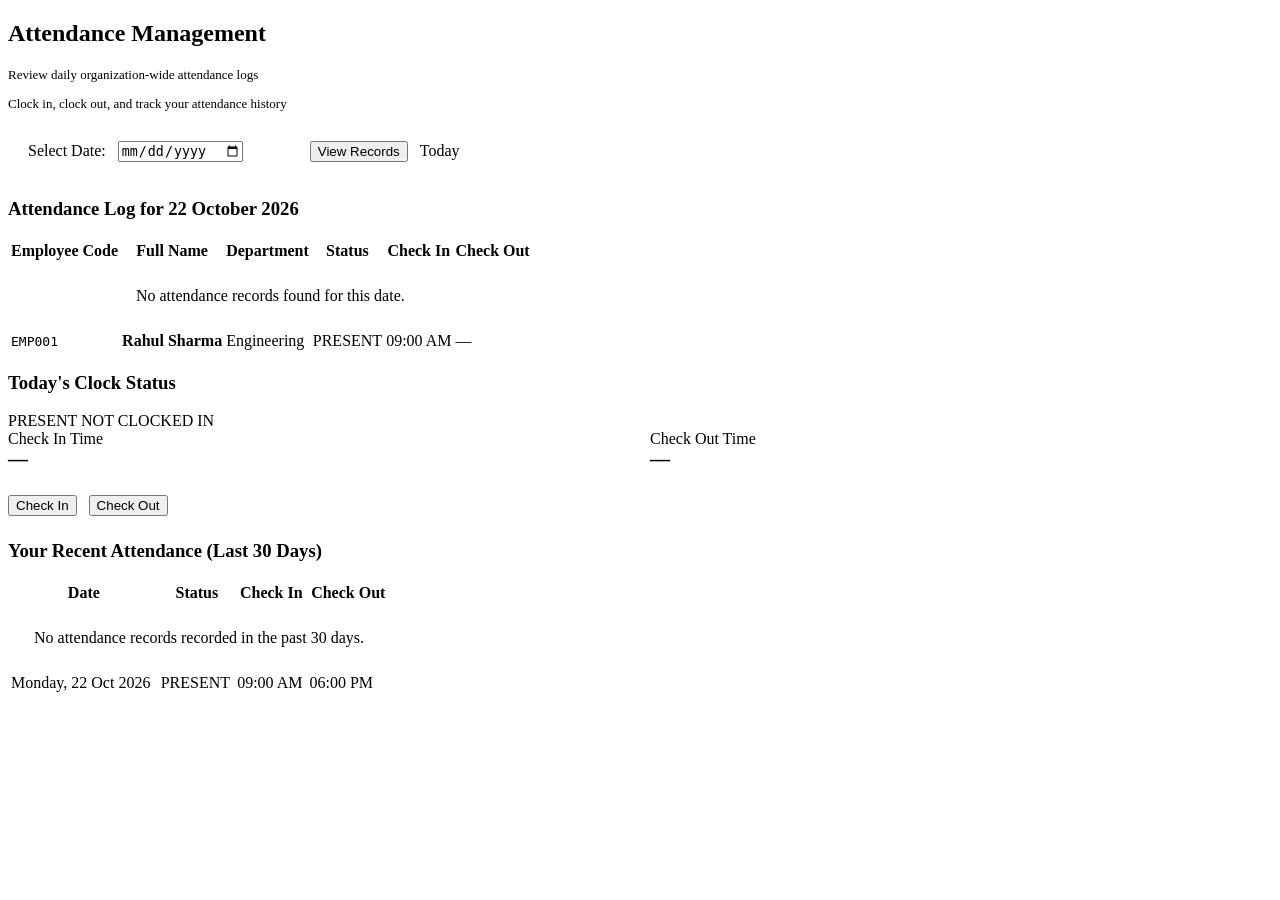
<file: src/main/resources/templates/attendance/index.html>
<!DOCTYPE html>
<html xmlns:th="http://www.thymeleaf.org"
      th:replace="~{layout :: layout('Attendance', ~{::content})}">
<body>
<div th:fragment="content">
    <div class="toolbar">
        <div>
            <h2>Attendance Management</h2>
            <p style="color: var(--muted); font-size: 13px;" th:if="${isAdmin}">Review daily organization-wide attendance logs</p>
            <p style="color: var(--muted); font-size: 13px;" th:unless="${isAdmin}">Clock in, clock out, and track your attendance history</p>
        </div>
    </div>

    <!-- Alert Messages -->
    <div th:if="${successMessage}" class="alert alert-success" th:text="${successMessage}"></div>
    <div th:if="${errorMessage}" class="alert alert-danger" th:text="${errorMessage}"></div>

    <!-- ==========================================
         ADMIN VIEW: Date Filter & Attendance List
         ========================================== -->
    <div th:if="${isAdmin}">
        <!-- Date Selector Card -->
        <div class="card" style="padding: 16px 20px; margin-bottom: 20px;">
            <form th:action="@{/attendance}" method="get" style="display: flex; gap: 12px; align-items: center; margin: 0; flex-wrap: wrap;">
                <label for="date" style="margin: 0; font-weight: 500;">Select Date:</label>
                <div style="width: 180px;">
                    <input type="date" id="date" name="date" th:value="${selectedDate}">
                </div>
                <button type="submit" class="btn btn-secondary">View Records</button>
                <a th:href="@{/attendance}" class="btn btn-secondary">Today</a>
            </form>
        </div>

        <!-- Attendance Records Table -->
        <div class="card">
            <div class="card-header">
                <h3 class="card-title">
                    Attendance Log for <span th:text="${#temporals.format(selectedDate, 'dd MMMM yyyy')}">22 October 2026</span>
                </h3>
            </div>
            <div class="table-responsive">
                <table>
                    <thead>
                        <tr>
                            <th>Employee Code</th>
                            <th>Full Name</th>
                            <th>Department</th>
                            <th>Status</th>
                            <th>Check In</th>
                            <th>Check Out</th>
                        </tr>
                    </thead>
                    <tbody>
                        <tr th:if="${#lists.isEmpty(attendanceList)}">
                            <td colspan="6" style="text-align: center; color: var(--muted); padding: 24px;">
                                No attendance records found for this date.
                            </td>
                        </tr>
                        <tr th:each="att : ${attendanceList}">
                            <td><code th:text="${att.employee.empCode}">EMP001</code></td>
                            <td>
                                <strong th:text="${att.employee.fullName}">Rahul Sharma</strong>
                            </td>
                            <td th:text="${att.employee.department != null ? att.employee.department.name : '—'}">Engineering</td>
                            <td>
                                <span class="badge"
                                      th:classappend="'badge-' + ${att.status}"
                                      th:text="${att.status}">PRESENT</span>
                            </td>
                            <td th:text="${att.checkIn != null ? #temporals.format(att.checkIn, 'hh:mm a') : '—'}">09:00 AM</td>
                            <td th:text="${att.checkOut != null ? #temporals.format(att.checkOut, 'hh:mm a') : '—'}">—</td>
                        </tr>
                    </tbody>
                </table>
            </div>
        </div>
    </div>

    <!-- ==========================================
         EMPLOYEE VIEW: Clock In/Out & History
         ========================================== -->
    <div th:unless="${isAdmin}">
        <!-- Today's Clock In/Out Action Card -->
        <div class="card" style="margin-bottom: 24px;">
            <div class="card-header">
                <h3 class="card-title">Today's Clock Status</h3>
                <span class="badge"
                      th:if="${todayAttendance != null}"
                      th:classappend="'badge-' + ${todayAttendance.status}"
                      th:text="${todayAttendance.status}">PRESENT</span>
                <span class="badge badge-amber" th:if="${todayAttendance == null}">NOT CLOCKED IN</span>
            </div>

            <div style="display: grid; grid-template-columns: repeat(auto-fit, minmax(200px, 1fr)); gap: 20px; margin-bottom: 24px;">
                <div class="stat-card">
                    <div class="stat-label">Check In Time</div>
                    <div style="font-size: 20px; font-weight: 700;"
                         th:text="${todayAttendance != null && todayAttendance.checkIn != null ? #temporals.format(todayAttendance.checkIn, 'hh:mm:ss a') : '—'}">—</div>
                </div>
                <div class="stat-card">
                    <div class="stat-label">Check Out Time</div>
                    <div style="font-size: 20px; font-weight: 700;"
                         th:text="${todayAttendance != null && todayAttendance.checkOut != null ? #temporals.format(todayAttendance.checkOut, 'hh:mm:ss a') : '—'}">—</div>
                </div>
            </div>

            <div style="display: flex; gap: 12px;">
                <form th:action="@{/attendance/checkin}" method="post">
                    <button type="submit" class="btn btn-primary"
                            th:disabled="${todayAttendance != null}">
                        Check In
                    </button>
                </form>

                <form th:action="@{/attendance/checkout}" method="post">
                    <button type="submit" class="btn btn-secondary"
                            th:disabled="${todayAttendance == null || todayAttendance.checkOut != null}">
                        Check Out
                    </button>
                </form>
            </div>
        </div>

        <!-- 30-Day Attendance History -->
        <div class="card">
            <div class="card-header">
                <h3 class="card-title">Your Recent Attendance (Last 30 Days)</h3>
            </div>
            <div class="table-responsive">
                <table>
                    <thead>
                        <tr>
                            <th>Date</th>
                            <th>Status</th>
                            <th>Check In</th>
                            <th>Check Out</th>
                        </tr>
                    </thead>
                    <tbody>
                        <tr th:if="${#lists.isEmpty(history)}">
                            <td colspan="4" style="text-align: center; color: var(--muted); padding: 24px;">
                                No attendance records recorded in the past 30 days.
                            </td>
                        </tr>
                        <tr th:each="att : ${history}">
                            <td th:text="${#temporals.format(att.date, 'EEEE, dd MMM yyyy')}">Monday, 22 Oct 2026</td>
                            <td>
                                <span class="badge"
                                      th:classappend="'badge-' + ${att.status}"
                                      th:text="${att.status}">PRESENT</span>
                            </td>
                            <td th:text="${att.checkIn != null ? #temporals.format(att.checkIn, 'hh:mm a') : '—'}">09:00 AM</td>
                            <td th:text="${att.checkOut != null ? #temporals.format(att.checkOut, 'hh:mm a') : '—'}">06:00 PM</td>
                        </tr>
                    </tbody>
                </table>
            </div>
        </div>
    </div>
</div>
</body>
</html>
</file>
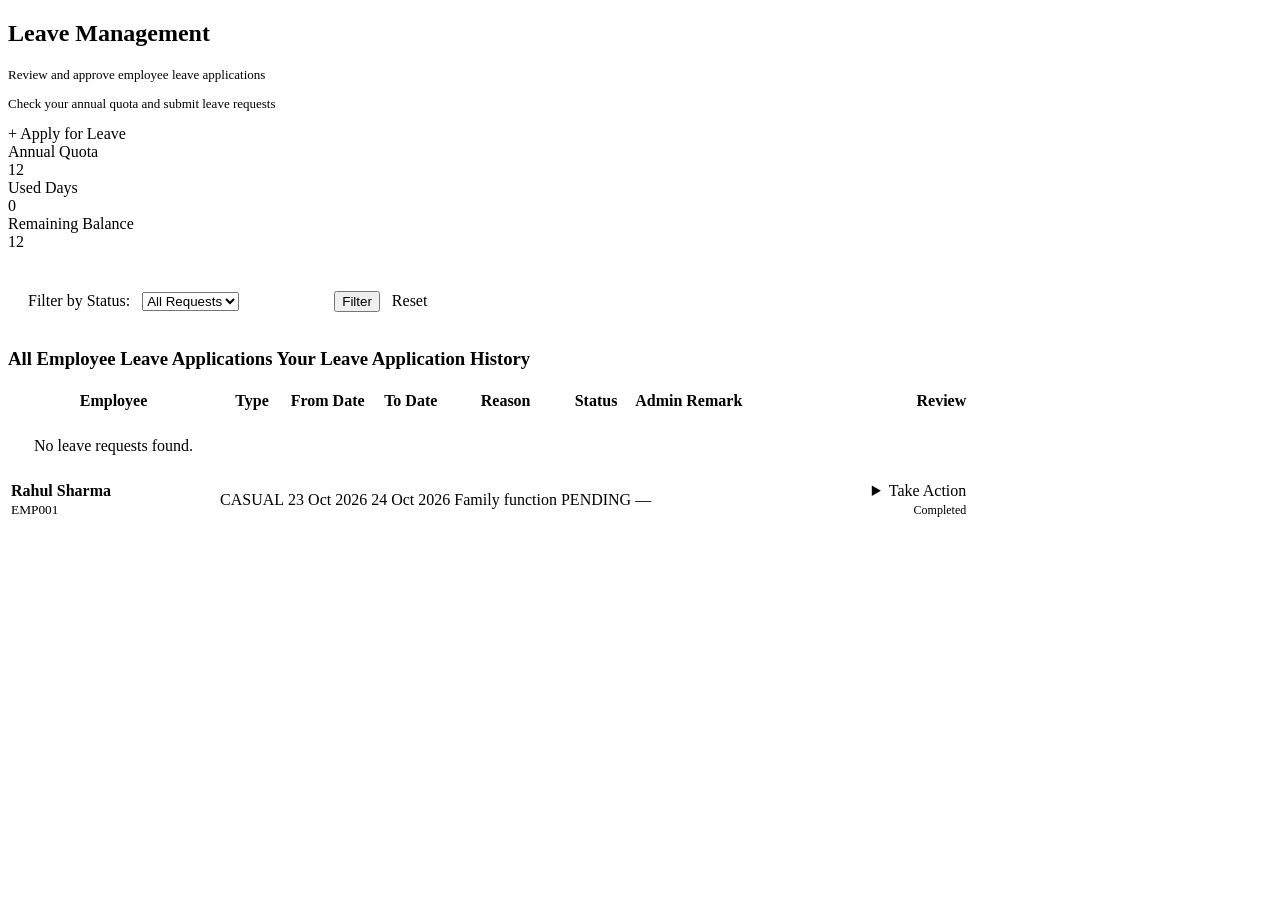
<file: src/main/resources/templates/leaves/index.html>
<!DOCTYPE html>
<html xmlns:th="http://www.thymeleaf.org"
      th:replace="~{layout :: layout('Leaves', ~{::content})}">
<body>
<div th:fragment="content">
    <div class="toolbar">
        <div>
            <h2>Leave Management</h2>
            <p style="color: var(--muted); font-size: 13px;" th:if="${isAdmin}">Review and approve employee leave applications</p>
            <p style="color: var(--muted); font-size: 13px;" th:unless="${isAdmin}">Check your annual quota and submit leave requests</p>
        </div>
        <a th:unless="${isAdmin}" th:href="@{/leaves/apply}" class="btn btn-primary">+ Apply for Leave</a>
    </div>

    <!-- Alert Messages -->
    <div th:if="${successMessage}" class="alert alert-success" th:text="${successMessage}"></div>
    <div th:if="${errorMessage}" class="alert alert-danger" th:text="${errorMessage}"></div>

    <!-- ==========================================
         EMPLOYEE VIEW: Balance Stats
         ========================================== -->
    <div th:unless="${isAdmin}" class="stat-grid" style="margin-bottom: 24px;">
        <div class="stat-card">
            <div class="stat-label">Annual Quota</div>
            <div class="stat-value" th:text="${totalLeaves}">12</div>
        </div>
        <div class="stat-card">
            <div class="stat-label">Used Days</div>
            <div class="stat-value" style="color: var(--badge-amber-text);" th:text="${usedLeaves}">0</div>
        </div>
        <div class="stat-card">
            <div class="stat-label">Remaining Balance</div>
            <div class="stat-value" style="color: var(--badge-green-text);" th:text="${remainingLeaves}">12</div>
        </div>
    </div>

    <!-- ==========================================
         ADMIN VIEW: Filter Bar
         ========================================== -->
    <div th:if="${isAdmin}" class="card" style="padding: 16px 20px; margin-bottom: 20px;">
        <form th:action="@{/leaves}" method="get" style="display: flex; gap: 12px; align-items: center; margin: 0; flex-wrap: wrap;">
            <label for="status" style="margin: 0; font-weight: 500;">Filter by Status:</label>
            <div style="width: 180px;">
                <select id="status" name="status">
                    <option value="">All Requests</option>
                    <option th:each="st : ${T(com.hrgenius.model.LeaveStatus).values()}"
                            th:value="${st}"
                            th:text="${st}"
                            th:selected="${st == filterStatus}">PENDING</option>
                </select>
            </div>
            <button type="submit" class="btn btn-secondary">Filter</button>
            <a th:href="@{/leaves}" class="btn btn-secondary">Reset</a>
        </form>
    </div>

    <!-- Leave Requests Table (Shared structure) -->
    <div class="card">
        <div class="card-header">
            <h3 class="card-title">
                <span th:if="${isAdmin}">All Employee Leave Applications</span>
                <span th:unless="${isAdmin}">Your Leave Application History</span>
            </h3>
        </div>
        <div class="table-responsive">
            <table>
                <thead>
                    <tr>
                        <th th:if="${isAdmin}">Employee</th>
                        <th>Type</th>
                        <th>From Date</th>
                        <th>To Date</th>
                        <th>Reason</th>
                        <th>Status</th>
                        <th>Admin Remark</th>
                        <th th:if="${isAdmin}" style="width: 220px; text-align: right;">Review</th>
                    </tr>
                </thead>
                <tbody>
                    <tr th:if="${#lists.isEmpty(leaves)}">
                        <td th:colspan="${isAdmin ? 8 : 6}" style="text-align: center; color: var(--muted); padding: 24px;">
                            No leave requests found.
                        </td>
                    </tr>
                    <tr th:each="req : ${leaves}">
                        <td th:if="${isAdmin}">
                            <strong th:text="${req.employee.fullName}">Rahul Sharma</strong><br>
                            <small style="color: var(--muted);" th:text="${req.employee.empCode}">EMP001</small>
                        </td>
                        <td>
                            <span style="font-weight: 500;" th:text="${req.type}">CASUAL</span>
                        </td>
                        <td th:text="${#temporals.format(req.fromDate, 'dd MMM yyyy')}">23 Oct 2026</td>
                        <td th:text="${#temporals.format(req.toDate, 'dd MMM yyyy')}">24 Oct 2026</td>
                        <td th:text="${req.reason}">Family function</td>
                        <td>
                            <span class="badge"
                                  th:classappend="'badge-' + ${req.status}"
                                  th:text="${req.status}">PENDING</span>
                        </td>
                        <td th:text="${req.adminRemark != null && !req.adminRemark.isEmpty() ? req.adminRemark : '—'}">—</td>

                        <!-- Admin Actions -->
                        <td th:if="${isAdmin}" style="text-align: right;">
                            <div th:if="${req.status == T(com.hrgenius.model.LeaveStatus).PENDING}">
                                <details style="position: relative; display: inline-block;">
                                    <summary class="btn btn-secondary btn-sm" style="cursor: pointer;">Take Action</summary>
                                    <div style="position: absolute; right: 0; top: 100%; background: #FFFFFF; border: 1px solid var(--border); border-radius: var(--radius-md); box-shadow: 0 4px 12px rgba(0,0,0,0.1); padding: 16px; width: 280px; z-index: 50; text-align: left; margin-top: 4px;">
                                        <div style="font-weight: 600; margin-bottom: 8px;">Review Decision</div>
                                        <input type="text" th:id="'remark-' + ${req.id}" placeholder="Optional admin remark..." style="margin-bottom: 12px;">
                                        <div style="display: flex; gap: 8px;">
                                            <form th:action="@{'/leaves/approve/' + ${req.id}}" method="post" style="flex: 1; margin: 0;"
                                                  onsubmit="this.adminRemark.value = document.getElementById('remark-' + [[${req.id}]]).value;">
                                                <input type="hidden" name="adminRemark">
                                                <button type="submit" class="btn btn-primary btn-sm" style="width: 100%;">Approve</button>
                                            </form>
                                            <form th:action="@{'/leaves/reject/' + ${req.id}}" method="post" style="flex: 1; margin: 0;"
                                                  onsubmit="this.adminRemark.value = document.getElementById('remark-' + [[${req.id}]]).value;">
                                                <input type="hidden" name="adminRemark">
                                                <button type="submit" class="btn btn-danger btn-sm" style="width: 100%;">Reject</button>
                                            </form>
                                        </div>
                                    </div>
                                </details>
                            </div>
                            <span th:unless="${req.status == T(com.hrgenius.model.LeaveStatus).PENDING}" style="color: var(--muted); font-size: 12px;">Completed</span>
                        </td>
                    </tr>
                </tbody>
            </table>
        </div>
    </div>
</div>
</body>
</html>
</file>
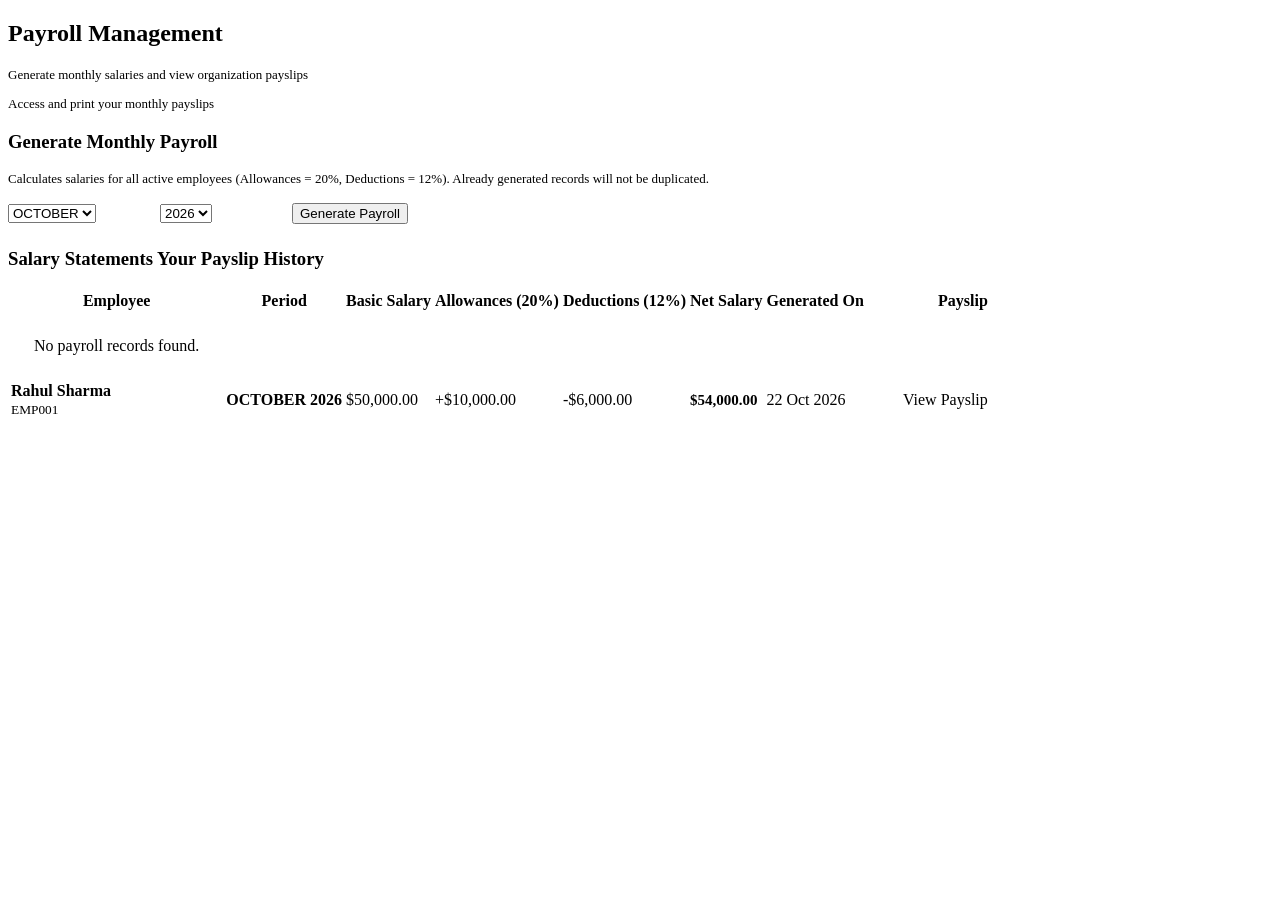
<file: src/main/resources/templates/payroll/index.html>
<!DOCTYPE html>
<html xmlns:th="http://www.thymeleaf.org"
      th:replace="~{layout :: layout('Payroll', ~{::content})}">
<body>
<div th:fragment="content">
    <div class="toolbar">
        <div>
            <h2>Payroll Management</h2>
            <p style="color: var(--muted); font-size: 13px;" th:if="${isAdmin}">Generate monthly salaries and view organization payslips</p>
            <p style="color: var(--muted); font-size: 13px;" th:unless="${isAdmin}">Access and print your monthly payslips</p>
        </div>
    </div>

    <!-- Alert Messages -->
    <div th:if="${successMessage}" class="alert alert-success" th:text="${successMessage}"></div>
    <div th:if="${errorMessage}" class="alert alert-danger" th:text="${errorMessage}"></div>

    <!-- ==========================================
         ADMIN VIEW: Payroll Generator & Filter
         ========================================== -->
    <div th:if="${isAdmin}">
        <div class="card" style="margin-bottom: 24px;">
            <div class="card-header">
                <h3 class="card-title">Generate Monthly Payroll</h3>
            </div>
            <p style="color: var(--muted); font-size: 13px; margin-bottom: 16px;">
                Calculates salaries for all active employees (Allowances = 20%, Deductions = 12%). Already generated records will not be duplicated.
            </p>
            <form th:action="@{/payroll/generate}" method="post" style="display: flex; gap: 12px; align-items: center; flex-wrap: wrap;">
                <div style="width: 140px;">
                    <select name="month">
                        <option th:each="m : ${months}"
                                th:value="${m}"
                                th:text="${T(java.time.Month).of(m).name()}"
                                th:selected="${m == selectedMonth}">OCTOBER</option>
                    </select>
                </div>
                <div style="width: 120px;">
                    <select name="year">
                        <option th:each="y : ${years}"
                                th:value="${y}"
                                th:text="${y}"
                                th:selected="${y == selectedYear}">2026</option>
                    </select>
                </div>
                <button type="submit" class="btn btn-primary">Generate Payroll</button>
            </form>
        </div>
    </div>

    <!-- Payroll Records Table (Shared Structure) -->
    <div class="card">
        <div class="card-header">
            <h3 class="card-title">
                <span th:if="${isAdmin}">Salary Statements</span>
                <span th:unless="${isAdmin}">Your Payslip History</span>
            </h3>
        </div>
        <div class="table-responsive">
            <table>
                <thead>
                    <tr>
                        <th th:if="${isAdmin}">Employee</th>
                        <th>Period</th>
                        <th>Basic Salary</th>
                        <th>Allowances (20%)</th>
                        <th>Deductions (12%)</th>
                        <th>Net Salary</th>
                        <th>Generated On</th>
                        <th style="width: 120px; text-align: right;">Payslip</th>
                    </tr>
                </thead>
                <tbody>
                    <tr th:if="${#lists.isEmpty(payrolls)}">
                        <td th:colspan="${isAdmin ? 8 : 7}" style="text-align: center; color: var(--muted); padding: 24px;">
                            No payroll records found.
                        </td>
                    </tr>
                    <tr th:each="pay : ${payrolls}">
                        <td th:if="${isAdmin}">
                            <strong th:text="${pay.employee.fullName}">Rahul Sharma</strong><br>
                            <small style="color: var(--muted);" th:text="${pay.employee.empCode}">EMP001</small>
                        </td>
                        <td>
                            <strong th:text="${T(java.time.Month).of(pay.month).name()} + ' ' + ${pay.year}">OCTOBER 2026</strong>
                        </td>
                        <td th:text="'$' + ${#numbers.formatDecimal(pay.basic, 1, 'COMMA', 2, 'POINT')}">$50,000.00</td>
                        <td style="color: var(--badge-green-text);" th:text="'+$' + ${#numbers.formatDecimal(pay.allowances, 1, 'COMMA', 2, 'POINT')}">+$10,000.00</td>
                        <td style="color: var(--badge-red-text);" th:text="'-$' + ${#numbers.formatDecimal(pay.deductions, 1, 'COMMA', 2, 'POINT')}">-$6,000.00</td>
                        <td>
                            <strong style="font-size: 15px;" th:text="'$' + ${#numbers.formatDecimal(pay.netSalary, 1, 'COMMA', 2, 'POINT')}">$54,000.00</strong>
                        </td>
                        <td th:text="${#temporals.format(pay.generatedOn, 'dd MMM yyyy')}">22 Oct 2026</td>
                        <td style="text-align: right;">
                            <a th:href="@{'/payroll/payslip/' + ${pay.id}}" class="btn btn-secondary btn-sm">View Payslip</a>
                        </td>
                    </tr>
                </tbody>
            </table>
        </div>
    </div>
</div>
</body>
</html>
</file>
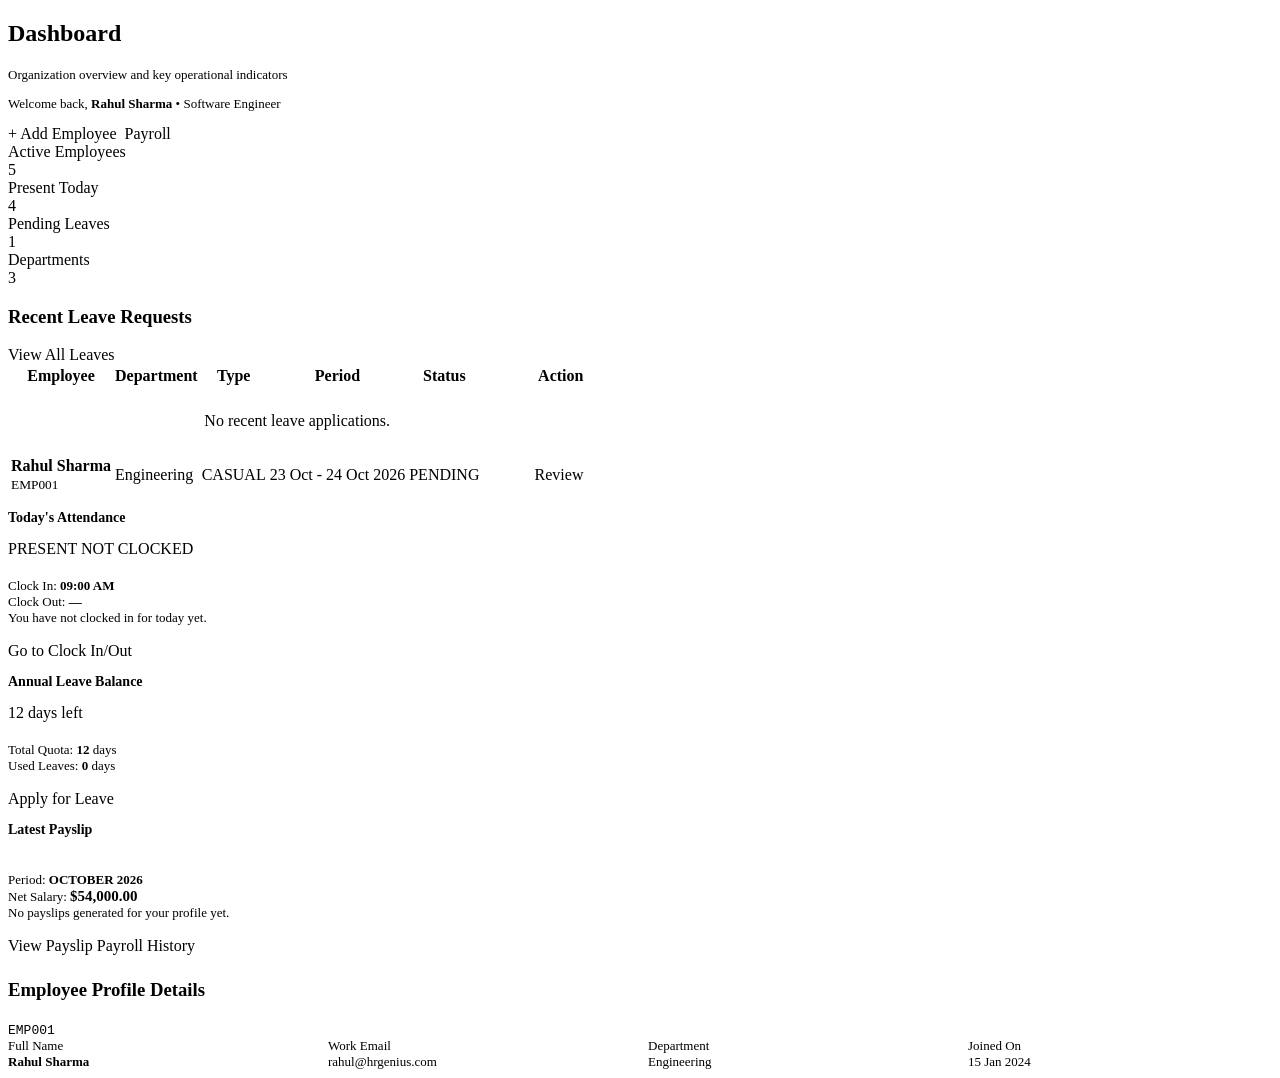
<file: src/main/resources/templates/dashboard.html>
<!DOCTYPE html>
<html xmlns:th="http://www.thymeleaf.org"
      th:replace="~{layout :: layout('Dashboard', ~{::content})}">
<body>
<div th:fragment="content">
    <div class="toolbar">
        <div>
            <h2>Dashboard</h2>
            <p style="color: var(--muted); font-size: 13px;" th:if="${isAdmin}">Organization overview and key operational indicators</p>
            <p style="color: var(--muted); font-size: 13px;" th:unless="${isAdmin}">
                Welcome back, <strong th:text="${employee.fullName}">Rahul Sharma</strong> &bull; <span th:text="${employee.designation}">Software Engineer</span>
            </p>
        </div>
        <div th:if="${isAdmin}" style="display: flex; gap: 8px;">
            <a th:href="@{/employees/new}" class="btn btn-primary">+ Add Employee</a>
            <a th:href="@{/payroll}" class="btn btn-secondary">Payroll</a>
        </div>
    </div>

    <!-- ==========================================
         ADMIN DASHBOARD
         ========================================== -->
    <div th:if="${isAdmin}">
        <!-- 4 Key Stat Cards -->
        <div class="stat-grid">
            <div class="stat-card">
                <div class="stat-label">Active Employees</div>
                <div class="stat-value" th:text="${totalEmployees}">5</div>
            </div>
            <div class="stat-card">
                <div class="stat-label">Present Today</div>
                <div class="stat-value" style="color: var(--badge-green-text);" th:text="${presentToday}">4</div>
            </div>
            <div class="stat-card">
                <div class="stat-label">Pending Leaves</div>
                <div class="stat-value" style="color: var(--badge-amber-text);" th:text="${pendingLeaves}">1</div>
            </div>
            <div class="stat-card">
                <div class="stat-label">Departments</div>
                <div class="stat-value" th:text="${totalDepartments}">3</div>
            </div>
        </div>

        <!-- Recent Leave Applications Table -->
        <div class="card">
            <div class="card-header">
                <h3 class="card-title">Recent Leave Requests</h3>
                <a th:href="@{/leaves}" class="btn btn-secondary btn-sm">View All Leaves</a>
            </div>
            <div class="table-responsive">
                <table>
                    <thead>
                        <tr>
                            <th>Employee</th>
                            <th>Department</th>
                            <th>Type</th>
                            <th>Period</th>
                            <th>Status</th>
                            <th style="width: 100px; text-align: right;">Action</th>
                        </tr>
                    </thead>
                    <tbody>
                        <tr th:if="${#lists.isEmpty(recentLeaves)}">
                            <td colspan="6" style="text-align: center; color: var(--muted); padding: 24px;">
                                No recent leave applications.
                            </td>
                        </tr>
                        <tr th:each="req : ${recentLeaves}">
                            <td>
                                <strong th:text="${req.employee.fullName}">Rahul Sharma</strong><br>
                                <small style="color: var(--muted);" th:text="${req.employee.empCode}">EMP001</small>
                            </td>
                            <td th:text="${req.employee.department != null ? req.employee.department.name : '—'}">Engineering</td>
                            <td th:text="${req.type}">CASUAL</td>
                            <td th:text="${#temporals.format(req.fromDate, 'dd MMM')} + ' - ' + ${#temporals.format(req.toDate, 'dd MMM yyyy')}">
                                23 Oct - 24 Oct 2026
                            </td>
                            <td>
                                <span class="badge"
                                      th:classappend="'badge-' + ${req.status}"
                                      th:text="${req.status}">PENDING</span>
                            </td>
                            <td style="text-align: right;">
                                <a th:href="@{/leaves}" class="btn btn-secondary btn-sm">Review</a>
                            </td>
                        </tr>
                    </tbody>
                </table>
            </div>
        </div>
    </div>

    <!-- ==========================================
         EMPLOYEE DASHBOARD
         ========================================== -->
    <div th:unless="${isAdmin}">
        <div class="stat-grid" style="margin-bottom: 24px;">
            <!-- Today's Clock Status -->
            <div class="card" style="margin-bottom: 0;">
                <div class="card-header" style="margin-bottom: 12px; padding-bottom: 8px;">
                    <h3 class="card-title" style="font-size: 14px;">Today's Attendance</h3>
                    <span class="badge"
                          th:if="${todayAttendance != null}"
                          th:classappend="'badge-' + ${todayAttendance.status}"
                          th:text="${todayAttendance.status}">PRESENT</span>
                    <span class="badge badge-amber" th:if="${todayAttendance == null}">NOT CLOCKED</span>
                </div>
                <div style="font-size: 13px; color: var(--muted); margin-bottom: 16px;">
                    <div th:if="${todayAttendance != null}">
                        Clock In: <strong style="color: var(--text);" th:text="${todayAttendance.checkIn != null ? #temporals.format(todayAttendance.checkIn, 'hh:mm a') : '—'}">09:00 AM</strong><br>
                        Clock Out: <strong style="color: var(--text);" th:text="${todayAttendance.checkOut != null ? #temporals.format(todayAttendance.checkOut, 'hh:mm a') : 'Not yet'}">—</strong>
                    </div>
                    <div th:if="${todayAttendance == null}">
                        You have not clocked in for today yet.
                    </div>
                </div>
                <a th:href="@{/attendance}" class="btn btn-secondary btn-sm" style="width: 100%;">Go to Clock In/Out</a>
            </div>

            <!-- Leave Balance -->
            <div class="card" style="margin-bottom: 0;">
                <div class="card-header" style="margin-bottom: 12px; padding-bottom: 8px;">
                    <h3 class="card-title" style="font-size: 14px;">Annual Leave Balance</h3>
                    <span class="badge badge-green" th:text="${remainingLeaves} + ' days left'">12 days left</span>
                </div>
                <div style="font-size: 13px; color: var(--muted); margin-bottom: 16px;">
                    Total Quota: <strong style="color: var(--text);" th:text="${totalLeaves}">12</strong> days<br>
                    Used Leaves: <strong style="color: var(--badge-amber-text);" th:text="${usedLeaves}">0</strong> days
                </div>
                <a th:href="@{/leaves/apply}" class="btn btn-secondary btn-sm" style="width: 100%;">Apply for Leave</a>
            </div>

            <!-- Latest Payslip -->
            <div class="card" style="margin-bottom: 0;">
                <div class="card-header" style="margin-bottom: 12px; padding-bottom: 8px;">
                    <h3 class="card-title" style="font-size: 14px;">Latest Payslip</h3>
                </div>
                <div style="font-size: 13px; color: var(--muted); margin-bottom: 16px;">
                    <div th:if="${latestPayslip != null}">
                        Period: <strong style="color: var(--text);" th:text="${T(java.time.Month).of(latestPayslip.month).name()} + ' ' + ${latestPayslip.year}">OCTOBER 2026</strong><br>
                        Net Salary: <strong style="color: var(--text); font-size: 15px;" th:text="'$' + ${#numbers.formatDecimal(latestPayslip.netSalary, 1, 'COMMA', 2, 'POINT')}">$54,000.00</strong>
                    </div>
                    <div th:if="${latestPayslip == null}">
                        No payslips generated for your profile yet.
                    </div>
                </div>
                <a th:if="${latestPayslip != null}" th:href="@{'/payroll/payslip/' + ${latestPayslip.id}}" class="btn btn-secondary btn-sm" style="width: 100%;">View Payslip</a>
                <a th:if="${latestPayslip == null}" th:href="@{/payroll}" class="btn btn-secondary btn-sm" style="width: 100%;">Payroll History</a>
            </div>
        </div>

        <!-- Employee Info Card -->
        <div class="card">
            <div class="card-header">
                <h3 class="card-title">Employee Profile Details</h3>
                <code th:text="${employee.empCode}">EMP001</code>
            </div>
            <div style="display: grid; grid-template-columns: repeat(auto-fit, minmax(200px, 1fr)); gap: 16px; font-size: 13px;">
                <div>
                    <span class="stat-label">Full Name</span>
                    <div style="font-weight: 600;" th:text="${employee.fullName}">Rahul Sharma</div>
                </div>
                <div>
                    <span class="stat-label">Work Email</span>
                    <div th:text="${employee.email}">rahul@hrgenius.com</div>
                </div>
                <div>
                    <span class="stat-label">Department</span>
                    <div th:text="${employee.department != null ? employee.department.name : '—'}">Engineering</div>
                </div>
                <div>
                    <span class="stat-label">Joined On</span>
                    <div th:text="${#temporals.format(employee.joinDate, 'dd MMMM yyyy')}">15 Jan 2024</div>
                </div>
            </div>
        </div>
    </div>
</div>
</body>
</html>
</file>
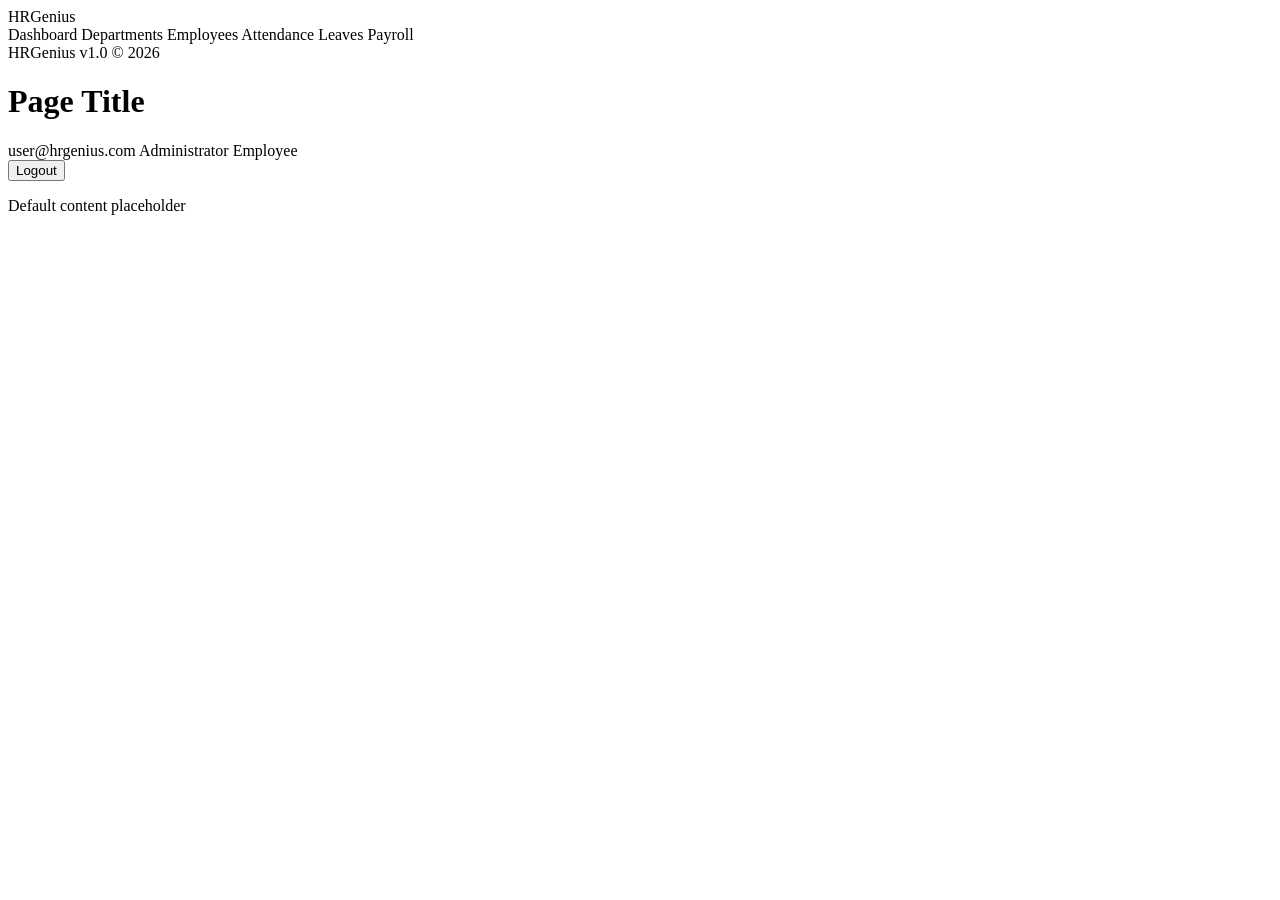
<file: src/main/resources/templates/layout.html>
<!DOCTYPE html>
<html xmlns:th="http://www.thymeleaf.org"
      xmlns:sec="http://www.thymeleaf.org/extras/spring-security"
      th:fragment="layout(title, content)">
<head>
    <meta charset="UTF-8">
    <meta name="viewport" content="width=device-width, initial-scale=1.0">
    <title th:text="${title} + ' — HRGenius'">HRGenius</title>
    <link rel="stylesheet" th:href="@{/css/style.css}">
</head>
<body>
<div class="app-container">
    <!-- Fixed Sidebar Navigation -->
    <aside class="sidebar">
        <div class="sidebar-header">
            <span class="brand-logo">HRGenius</span>
        </div>
        <nav class="sidebar-nav">
            <a th:href="@{/dashboard}"
               class="nav-link"
               th:classappend="${activeMenu == 'dashboard'} ? ' active' : ''">
                <span>Dashboard</span>
            </a>

            <!-- Admin-Only Links -->
            <a sec:authorize="hasRole('ADMIN')"
               th:href="@{/departments}"
               class="nav-link"
               th:classappend="${activeMenu == 'departments'} ? ' active' : ''">
                <span>Departments</span>
            </a>
            <a sec:authorize="hasRole('ADMIN')"
               th:href="@{/employees}"
               class="nav-link"
               th:classappend="${activeMenu == 'employees'} ? ' active' : ''">
                <span>Employees</span>
            </a>

            <!-- Shared Links -->
            <a th:href="@{/attendance}"
               class="nav-link"
               th:classappend="${activeMenu == 'attendance'} ? ' active' : ''">
                <span>Attendance</span>
            </a>
            <a th:href="@{/leaves}"
               class="nav-link"
               th:classappend="${activeMenu == 'leaves'} ? ' active' : ''">
                <span>Leaves</span>
            </a>
            <a th:href="@{/payroll}"
               class="nav-link"
               th:classappend="${activeMenu == 'payroll'} ? ' active' : ''">
                <span>Payroll</span>
            </a>
        </nav>
        <div class="sidebar-footer">
            <span>HRGenius v1.0 &copy; 2026</span>
        </div>
    </aside>

    <!-- Main Content Area -->
    <div class="main-wrapper">
        <header class="topbar">
            <h1 class="topbar-title" th:text="${title}">Page Title</h1>
            <div class="topbar-user">
                <div class="user-pill">
                    <span class="user-name" sec:authentication="name">user@hrgenius.com</span>
                    <span class="user-role" sec:authorize="hasRole('ADMIN')">Administrator</span>
                    <span class="user-role" sec:authorize="hasRole('EMPLOYEE')">Employee</span>
                </div>
                <form th:action="@{/logout}" method="post" style="margin: 0;">
                    <button type="submit" class="btn btn-secondary btn-sm">Logout</button>
                </form>
            </div>
        </header>

        <main class="content-body">
            <!-- Injected View Content -->
            <div th:replace="${content}">
                <p>Default content placeholder</p>
            </div>
        </main>
    </div>
</div>
</body>
</html>
</file>
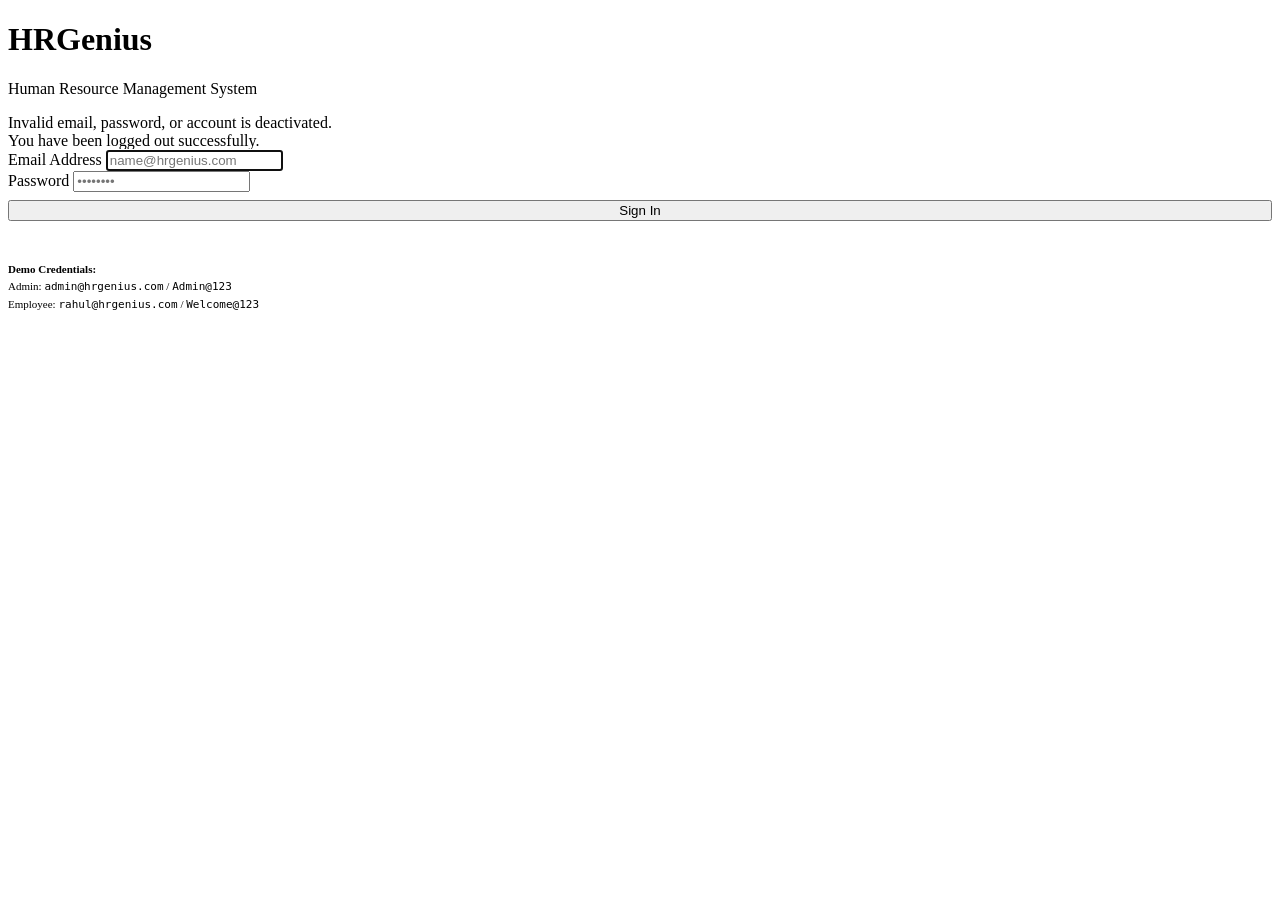
<file: src/main/resources/templates/login.html>
<!DOCTYPE html>
<html xmlns:th="http://www.thymeleaf.org">
<head>
    <meta charset="UTF-8">
    <meta name="viewport" content="width=device-width, initial-scale=1.0">
    <title>Login — HRGenius</title>
    <link rel="stylesheet" th:href="@{/css/style.css}">
</head>
<body class="login-page">
    <div class="login-card">
        <h1 class="login-logo">HRGenius</h1>
        <p class="login-subtitle">Human Resource Management System</p>

        <!-- Feedback Messages -->
        <div th:if="${param.error}" class="alert alert-danger">
            Invalid email, password, or account is deactivated.
        </div>
        <div th:if="${param.logout}" class="alert alert-success">
            You have been logged out successfully.
        </div>

        <form th:action="@{/login}" method="post">
            <div class="form-group">
                <label for="username">Email Address</label>
                <input type="email" id="username" name="username" placeholder="name@hrgenius.com" required autofocus>
            </div>

            <div class="form-group">
                <label for="password">Password</label>
                <input type="password" id="password" name="password" placeholder="••••••••" required>
            </div>

            <button type="submit" class="btn btn-primary" style="width: 100%; margin-top: 8px;">
                Sign In
            </button>
        </form>

        <div style="margin-top: 24px; padding-top: 16px; border-top: 1px solid var(--border); font-size: 11px; color: var(--muted); line-height: 1.6;">
            <strong>Demo Credentials:</strong><br>
            Admin: <code>admin@hrgenius.com</code> / <code>Admin@123</code><br>
            Employee: <code>rahul@hrgenius.com</code> / <code>Welcome@123</code>
        </div>
    </div>
</body>
</html>
</file>
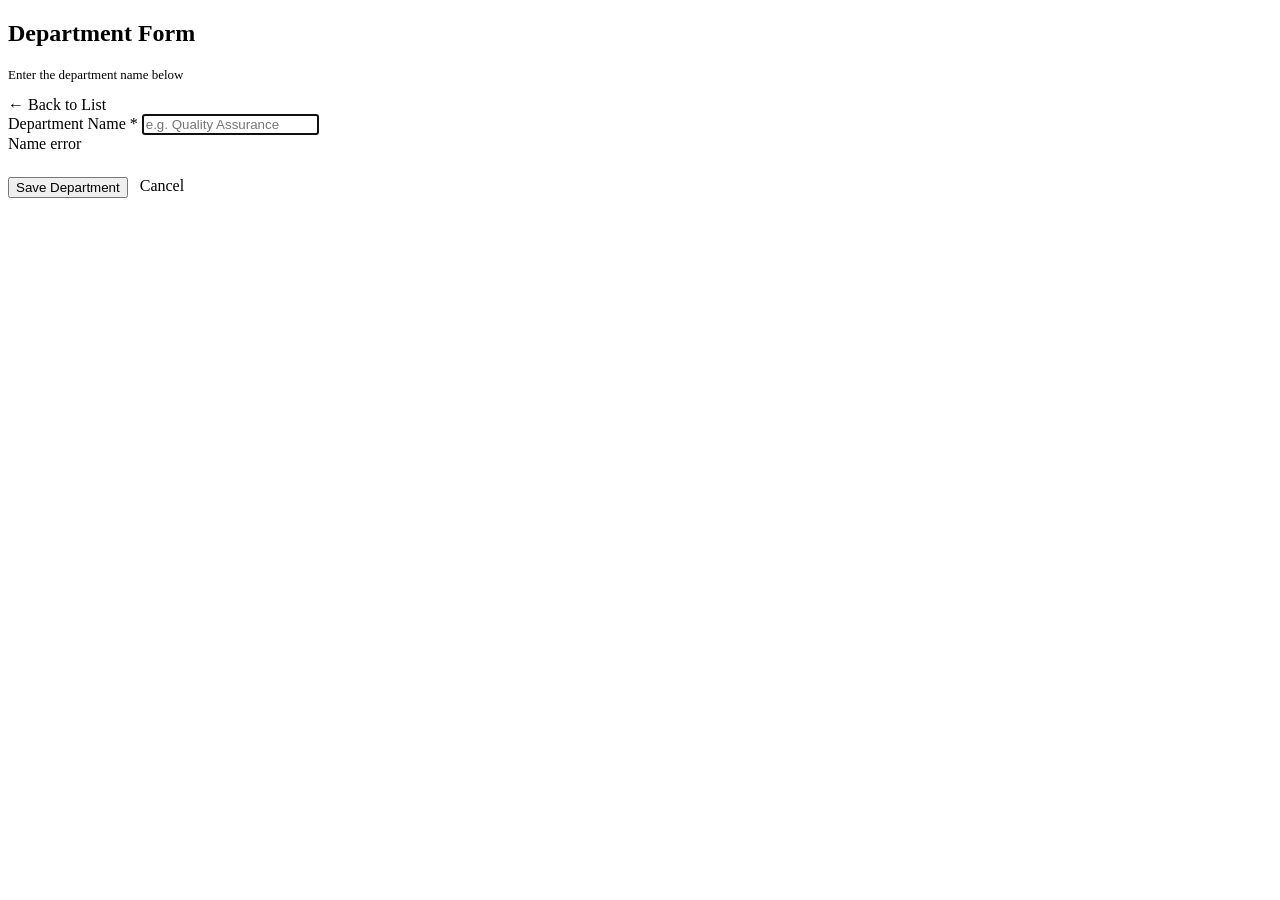
<file: src/main/resources/templates/departments/form.html>
<!DOCTYPE html>
<html xmlns:th="http://www.thymeleaf.org"
      th:replace="~{layout :: layout(${title}, ~{::content})}">
<body>
<div th:fragment="content">
    <div class="toolbar">
        <div>
            <h2 th:text="${title}">Department Form</h2>
            <p style="color: var(--muted); font-size: 13px;">Enter the department name below</p>
        </div>
        <a th:href="@{/departments}" class="btn btn-secondary">&larr; Back to List</a>
    </div>

    <!-- Alert Messages -->
    <div th:if="${errorMessage}" class="alert alert-danger" th:text="${errorMessage}"></div>

    <div class="card" style="max-width: 540px;">
        <form th:action="@{/departments/save}" th:object="${department}" method="post">
            <input type="hidden" th:field="*{id}">

            <div class="form-group">
                <label for="name">Department Name <span style="color: var(--badge-red-text);">*</span></label>
                <input type="text" id="name" th:field="*{name}" placeholder="e.g. Quality Assurance" autofocus>
                <div class="field-error" th:if="${#fields.hasErrors('name')}" th:errors="*{name}">Name error</div>
            </div>

            <div style="display: flex; gap: 12px; margin-top: 24px;">
                <button type="submit" class="btn btn-primary">Save Department</button>
                <a th:href="@{/departments}" class="btn btn-secondary">Cancel</a>
            </div>
        </form>
    </div>
</div>
</body>
</html>
</file>
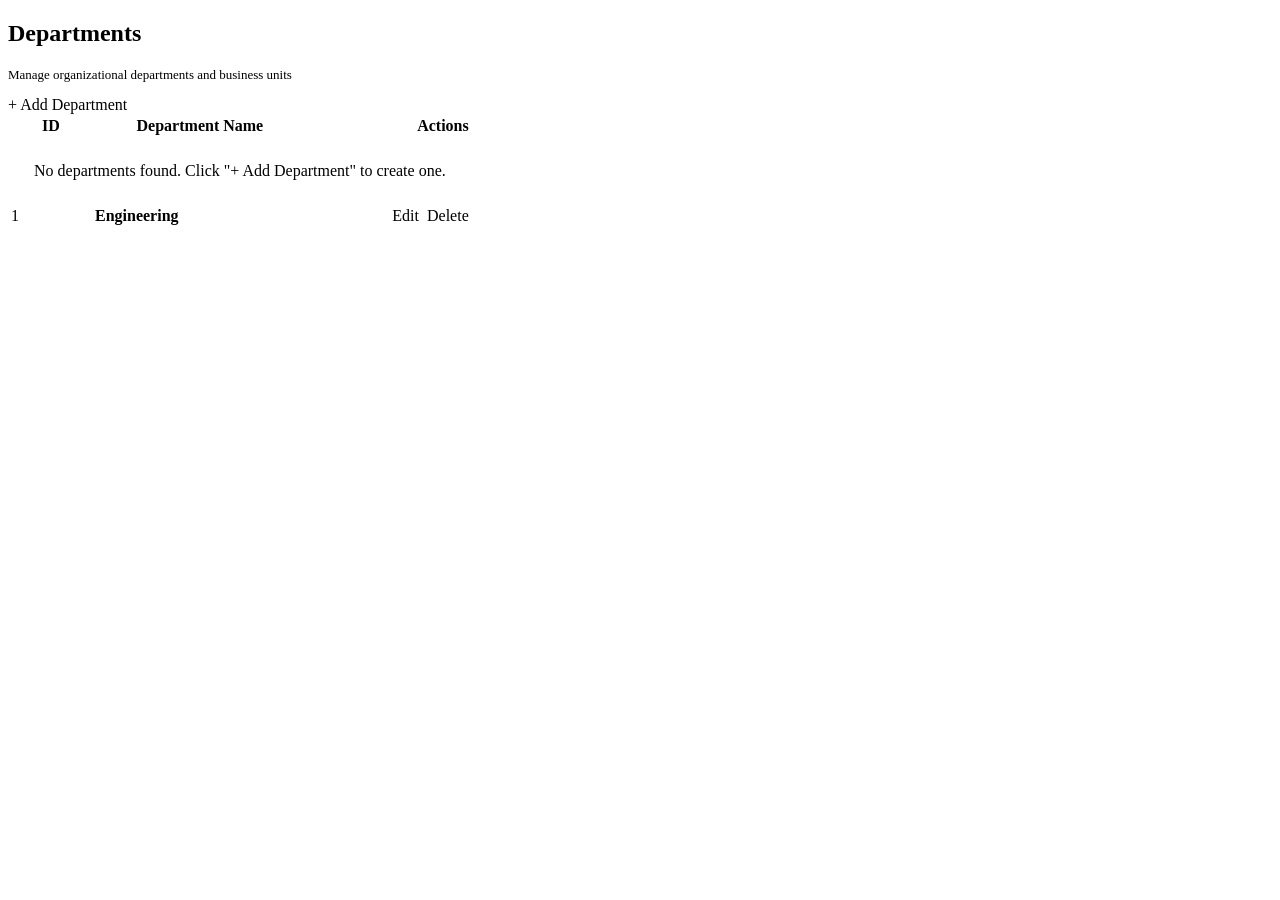
<file: src/main/resources/templates/departments/list.html>
<!DOCTYPE html>
<html xmlns:th="http://www.thymeleaf.org"
      th:replace="~{layout :: layout('Departments', ~{::content})}">
<body>
<div th:fragment="content">
    <div class="toolbar">
        <div>
            <h2>Departments</h2>
            <p style="color: var(--muted); font-size: 13px;">Manage organizational departments and business units</p>
        </div>
        <a th:href="@{/departments/new}" class="btn btn-primary">+ Add Department</a>
    </div>

    <!-- Alert Messages -->
    <div th:if="${successMessage}" class="alert alert-success" th:text="${successMessage}"></div>
    <div th:if="${errorMessage}" class="alert alert-danger" th:text="${errorMessage}"></div>

    <div class="card">
        <div class="table-responsive">
            <table>
                <thead>
                    <tr>
                        <th style="width: 80px;">ID</th>
                        <th>Department Name</th>
                        <th style="width: 160px; text-align: right;">Actions</th>
                    </tr>
                </thead>
                <tbody>
                    <tr th:if="${#lists.isEmpty(departments)}">
                        <td colspan="3" style="text-align: center; color: var(--muted); padding: 24px;">
                            No departments found. Click "+ Add Department" to create one.
                        </td>
                    </tr>
                    <tr th:each="dept : ${departments}">
                        <td th:text="${dept.id}">1</td>
                        <td>
                            <strong th:text="${dept.name}">Engineering</strong>
                        </td>
                        <td style="text-align: right;">
                            <div style="display: inline-flex; gap: 8px;">
                                <a th:href="@{'/departments/edit/' + ${dept.id}}" class="btn btn-secondary btn-sm">Edit</a>
                                <a th:href="@{'/departments/delete/' + ${dept.id}}"
                                   class="btn btn-danger btn-sm"
                                   onclick="return confirm('Are you sure you want to delete this department?');">Delete</a>
                            </div>
                        </td>
                    </tr>
                </tbody>
            </table>
        </div>
    </div>
</div>
</body>
</html>
</file>
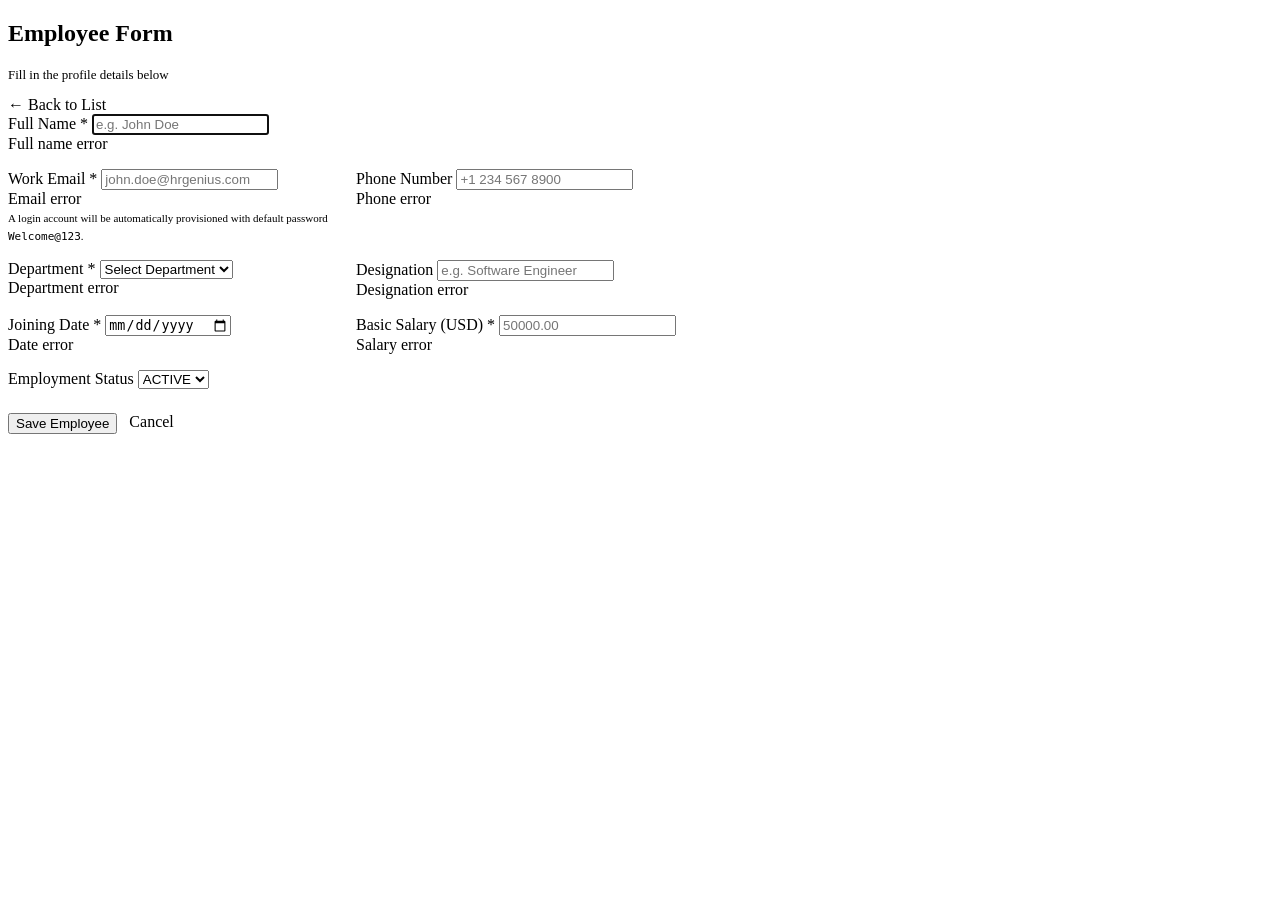
<file: src/main/resources/templates/employees/form.html>
<!DOCTYPE html>
<html xmlns:th="http://www.thymeleaf.org"
      th:replace="~{layout :: layout(${title}, ~{::content})}">
<body>
<div th:fragment="content">
    <div class="toolbar">
        <div>
            <h2 th:text="${title}">Employee Form</h2>
            <p style="color: var(--muted); font-size: 13px;">Fill in the profile details below</p>
        </div>
        <a th:href="@{/employees}" class="btn btn-secondary">&larr; Back to List</a>
    </div>

    <!-- Alert Messages -->
    <div th:if="${errorMessage}" class="alert alert-danger" th:text="${errorMessage}"></div>

    <div class="card" style="max-width: 680px;">
        <form th:action="@{/employees/save}" th:object="${employee}" method="post">
            <input type="hidden" th:field="*{id}">
            <input type="hidden" th:field="*{empCode}">

            <div style="display: grid; grid-template-columns: 1fr 1fr; gap: 16px;">
                <div class="form-group" style="grid-column: span 2;">
                    <label for="fullName">Full Name <span style="color: var(--badge-red-text);">*</span></label>
                    <input type="text" id="fullName" th:field="*{fullName}" placeholder="e.g. John Doe" autofocus>
                    <div class="field-error" th:if="${#fields.hasErrors('fullName')}" th:errors="*{fullName}">Full name error</div>
                </div>

                <div class="form-group">
                    <label for="email">Work Email <span style="color: var(--badge-red-text);">*</span></label>
                    <input type="email" id="email" th:field="*{email}" placeholder="john.doe@hrgenius.com"
                           th:readonly="${employee.id != null}">
                    <div class="field-error" th:if="${#fields.hasErrors('email')}" th:errors="*{email}">Email error</div>
                    <small th:if="${employee.id == null}" style="color: var(--muted); font-size: 11px;">
                        A login account will be automatically provisioned with default password <code>Welcome@123</code>.
                    </small>
                </div>

                <div class="form-group">
                    <label for="phone">Phone Number</label>
                    <input type="text" id="phone" th:field="*{phone}" placeholder="+1 234 567 8900">
                    <div class="field-error" th:if="${#fields.hasErrors('phone')}" th:errors="*{phone}">Phone error</div>
                </div>

                <div class="form-group">
                    <label for="department">Department <span style="color: var(--badge-red-text);">*</span></label>
                    <select id="department" th:field="*{department}">
                        <option value="">Select Department</option>
                        <option th:each="dept : ${departments}"
                                th:value="${dept.id}"
                                th:text="${dept.name}">Engineering</option>
                    </select>
                    <div class="field-error" th:if="${#fields.hasErrors('department')}" th:errors="*{department}">Department error</div>
                </div>

                <div class="form-group">
                    <label for="designation">Designation</label>
                    <input type="text" id="designation" th:field="*{designation}" placeholder="e.g. Software Engineer">
                    <div class="field-error" th:if="${#fields.hasErrors('designation')}" th:errors="*{designation}">Designation error</div>
                </div>

                <div class="form-group">
                    <label for="joinDate">Joining Date <span style="color: var(--badge-red-text);">*</span></label>
                    <input type="date" id="joinDate" th:field="*{joinDate}">
                    <div class="field-error" th:if="${#fields.hasErrors('joinDate')}" th:errors="*{joinDate}">Date error</div>
                </div>

                <div class="form-group">
                    <label for="basicSalary">Basic Salary (USD) <span style="color: var(--badge-red-text);">*</span></label>
                    <input type="number" step="0.01" id="basicSalary" th:field="*{basicSalary}" placeholder="50000.00">
                    <div class="field-error" th:if="${#fields.hasErrors('basicSalary')}" th:errors="*{basicSalary}">Salary error</div>
                </div>

                <div class="form-group" th:if="${employee.id != null}">
                    <label for="status">Employment Status</label>
                    <select id="status" th:field="*{status}">
                        <option th:each="st : ${T(com.hrgenius.model.EmployeeStatus).values()}"
                                th:value="${st}"
                                th:text="${st}">ACTIVE</option>
                    </select>
                </div>
            </div>

            <div style="display: flex; gap: 12px; margin-top: 24px;">
                <button type="submit" class="btn btn-primary">Save Employee</button>
                <a th:href="@{/employees}" class="btn btn-secondary">Cancel</a>
            </div>
        </form>
    </div>
</div>
</body>
</html>
</file>
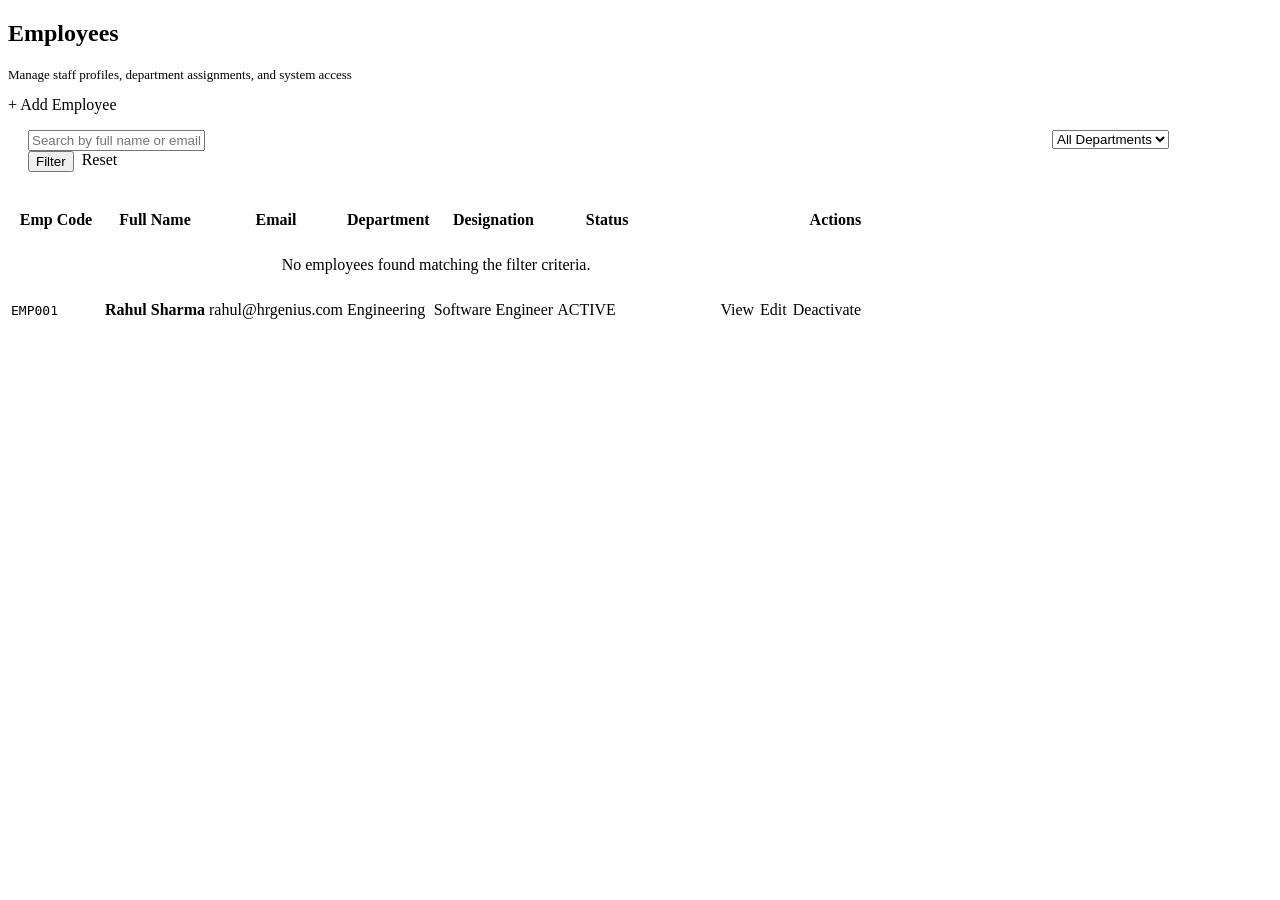
<file: src/main/resources/templates/employees/list.html>
<!DOCTYPE html>
<html xmlns:th="http://www.thymeleaf.org"
      th:replace="~{layout :: layout('Employees', ~{::content})}">
<body>
<div th:fragment="content">
    <div class="toolbar">
        <div>
            <h2>Employees</h2>
            <p style="color: var(--muted); font-size: 13px;">Manage staff profiles, department assignments, and system access</p>
        </div>
        <a th:href="@{/employees/new}" class="btn btn-primary">+ Add Employee</a>
    </div>

    <!-- Alert Messages -->
    <div th:if="${successMessage}" class="alert alert-success" th:text="${successMessage}"></div>
    <div th:if="${errorMessage}" class="alert alert-danger" th:text="${errorMessage}"></div>

    <!-- Search & Filter Card -->
    <div class="card" style="padding: 16px 20px; margin-bottom: 20px;">
        <form th:action="@{/employees}" method="get" class="toolbar" style="margin: 0;">
            <div style="display: flex; gap: 12px; flex: 1; flex-wrap: wrap;">
                <div style="flex: 1; min-width: 220px;">
                    <input type="text" name="keyword" th:value="${keyword}" placeholder="Search by full name or email...">
                </div>
                <div style="width: 200px;">
                    <select name="departmentId">
                        <option value="">All Departments</option>
                        <option th:each="dept : ${departments}"
                                th:value="${dept.id}"
                                th:text="${dept.name}"
                                th:selected="${dept.id == departmentId}">Engineering</option>
                    </select>
                </div>
            </div>
            <div style="display: flex; gap: 8px;">
                <button type="submit" class="btn btn-secondary">Filter</button>
                <a th:href="@{/employees}" class="btn btn-secondary">Reset</a>
            </div>
        </form>
    </div>

    <!-- Employee Table -->
    <div class="card">
        <div class="table-responsive">
            <table>
                <thead>
                    <tr>
                        <th style="width: 90px;">Emp Code</th>
                        <th>Full Name</th>
                        <th>Email</th>
                        <th>Department</th>
                        <th>Designation</th>
                        <th style="width: 100px;">Status</th>
                        <th style="width: 200px; text-align: right;">Actions</th>
                    </tr>
                </thead>
                <tbody>
                    <tr th:if="${#lists.isEmpty(employees)}">
                        <td colspan="7" style="text-align: center; color: var(--muted); padding: 24px;">
                            No employees found matching the filter criteria.
                        </td>
                    </tr>
                    <tr th:each="emp : ${employees}">
                        <td><code th:text="${emp.empCode}">EMP001</code></td>
                        <td>
                            <strong th:text="${emp.fullName}">Rahul Sharma</strong>
                        </td>
                        <td th:text="${emp.email}">rahul@hrgenius.com</td>
                        <td th:text="${emp.department != null ? emp.department.name : '—'}">Engineering</td>
                        <td th:text="${emp.designation}">Software Engineer</td>
                        <td>
                            <span class="badge"
                                  th:classappend="'badge-' + ${emp.status}"
                                  th:text="${emp.status}">ACTIVE</span>
                        </td>
                        <td style="text-align: right;">
                            <div style="display: inline-flex; gap: 6px;">
                                <a th:href="@{'/employees/view/' + ${emp.id}}" class="btn btn-secondary btn-sm">View</a>
                                <a th:href="@{'/employees/edit/' + ${emp.id}}" class="btn btn-secondary btn-sm">Edit</a>
                                <a th:if="${emp.status == T(com.hrgenius.model.EmployeeStatus).ACTIVE}"
                                   th:href="@{'/employees/deactivate/' + ${emp.id}}"
                                   class="btn btn-danger btn-sm"
                                   onclick="return confirm('Deactivating this employee will immediately revoke their login access. Continue?');">
                                    Deactivate
                                </a>
                            </div>
                        </td>
                    </tr>
                </tbody>
            </table>
        </div>
    </div>
</div>
</body>
</html>
</file>
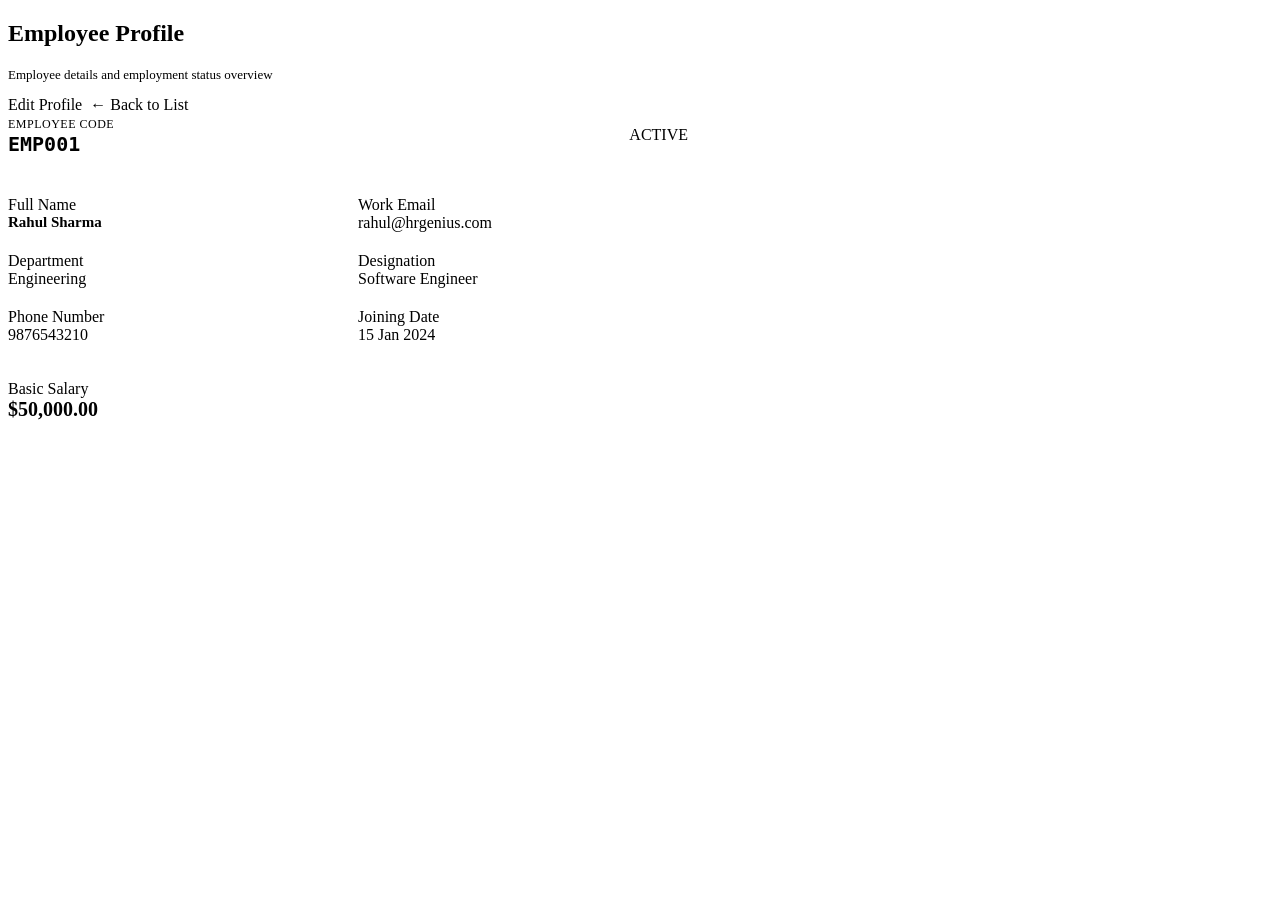
<file: src/main/resources/templates/employees/view.html>
<!DOCTYPE html>
<html xmlns:th="http://www.thymeleaf.org"
      th:replace="~{layout :: layout(${title}, ~{::content})}">
<body>
<div th:fragment="content">
    <div class="toolbar">
        <div>
            <h2 th:text="${employee.fullName}">Employee Profile</h2>
            <p style="color: var(--muted); font-size: 13px;">Employee details and employment status overview</p>
        </div>
        <div style="display: flex; gap: 8px;">
            <a th:href="@{'/employees/edit/' + ${employee.id}}" class="btn btn-primary">Edit Profile</a>
            <a th:href="@{/employees}" class="btn btn-secondary">&larr; Back to List</a>
        </div>
    </div>

    <div class="card" style="max-width: 680px;">
        <div style="display: flex; justify-content: space-between; align-items: center; margin-bottom: 24px; padding-bottom: 16px; border-bottom: 1px solid var(--border);">
            <div>
                <span style="font-size: 12px; color: var(--muted); text-transform: uppercase; letter-spacing: 0.5px;">Employee Code</span>
                <div style="font-size: 20px; font-weight: 700;"><code th:text="${employee.empCode}">EMP001</code></div>
            </div>
            <div>
                <span class="badge"
                      th:classappend="'badge-' + ${employee.status}"
                      th:text="${employee.status}">ACTIVE</span>
            </div>
        </div>

        <div style="display: grid; grid-template-columns: 1fr 1fr; gap: 20px;">
            <div>
                <div class="stat-label">Full Name</div>
                <div style="font-weight: 600; font-size: 15px;" th:text="${employee.fullName}">Rahul Sharma</div>
            </div>

            <div>
                <div class="stat-label">Work Email</div>
                <div th:text="${employee.email}">rahul@hrgenius.com</div>
            </div>

            <div>
                <div class="stat-label">Department</div>
                <div th:text="${employee.department != null ? employee.department.name : '—'}">Engineering</div>
            </div>

            <div>
                <div class="stat-label">Designation</div>
                <div th:text="${employee.designation}">Software Engineer</div>
            </div>

            <div>
                <div class="stat-label">Phone Number</div>
                <div th:text="${employee.phone != null && !employee.phone.isEmpty() ? employee.phone : '—'}">9876543210</div>
            </div>

            <div>
                <div class="stat-label">Joining Date</div>
                <div th:text="${#temporals.format(employee.joinDate, 'dd MMM yyyy')}">15 Jan 2024</div>
            </div>

            <div style="grid-column: span 2; border-top: 1px solid var(--border); padding-top: 16px;">
                <div class="stat-label">Basic Salary</div>
                <div style="font-size: 20px; font-weight: 700;" th:text="'$' + ${#numbers.formatDecimal(employee.basicSalary, 1, 'COMMA', 2, 'POINT')}">$50,000.00</div>
            </div>
        </div>
    </div>
</div>
</body>
</html>
</file>
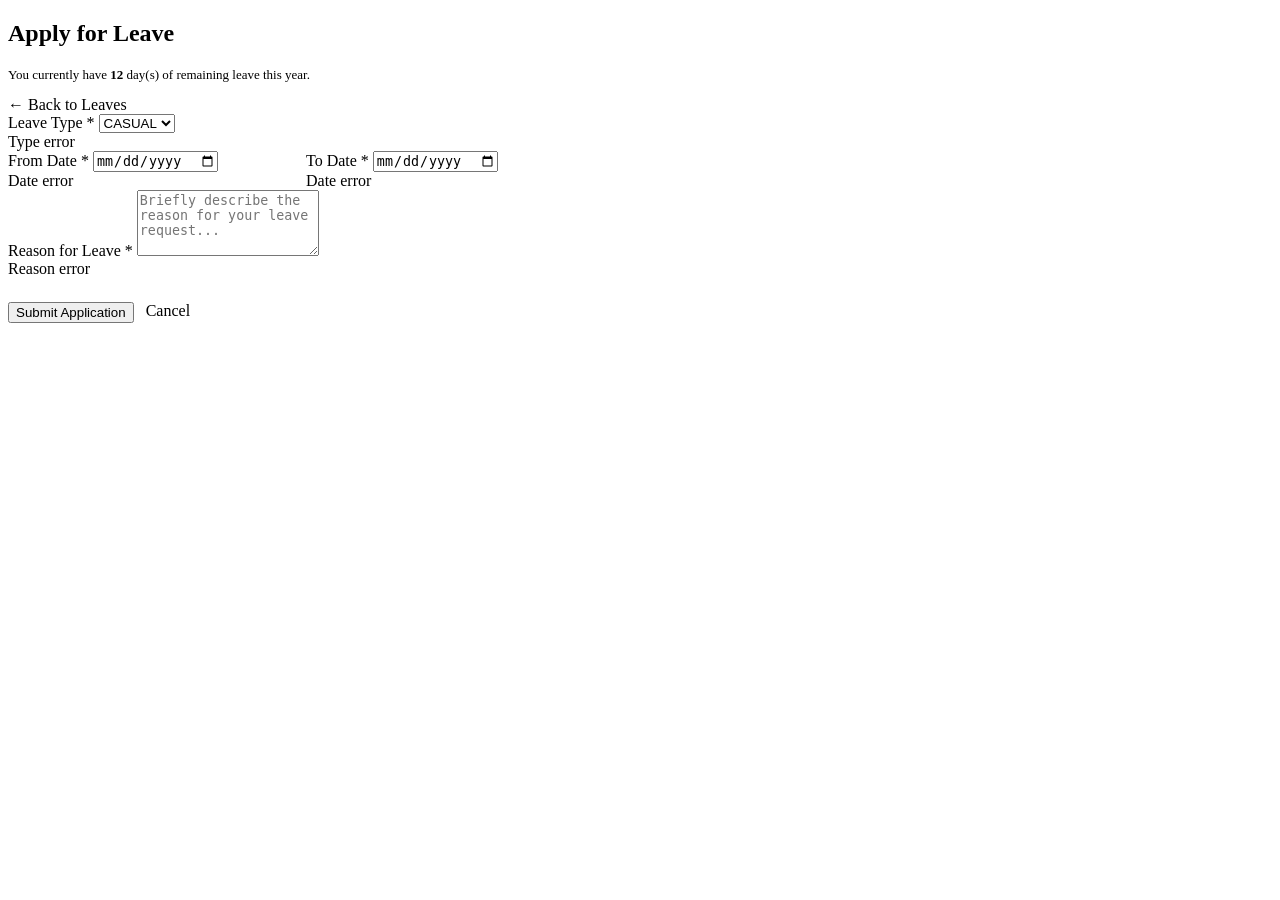
<file: src/main/resources/templates/leaves/apply.html>
<!DOCTYPE html>
<html xmlns:th="http://www.thymeleaf.org"
      th:replace="~{layout :: layout(${title}, ~{::content})}">
<body>
<div th:fragment="content">
    <div class="toolbar">
        <div>
            <h2>Apply for Leave</h2>
            <p style="color: var(--muted); font-size: 13px;">
                You currently have <strong th:text="${remainingLeaves}">12</strong> day(s) of remaining leave this year.
            </p>
        </div>
        <a th:href="@{/leaves}" class="btn btn-secondary">&larr; Back to Leaves</a>
    </div>

    <!-- Alert Messages -->
    <div th:if="${errorMessage}" class="alert alert-danger" th:text="${errorMessage}"></div>

    <div class="card" style="max-width: 580px;">
        <form th:action="@{/leaves/apply}" th:object="${leaveRequest}" method="post">
            <div class="form-group">
                <label for="type">Leave Type <span style="color: var(--badge-red-text);">*</span></label>
                <select id="type" th:field="*{type}">
                    <option th:each="t : ${leaveTypes}"
                            th:value="${t}"
                            th:text="${t}">CASUAL</option>
                </select>
                <div class="field-error" th:if="${#fields.hasErrors('type')}" th:errors="*{type}">Type error</div>
            </div>

            <div style="display: grid; grid-template-columns: 1fr 1fr; gap: 16px;">
                <div class="form-group">
                    <label for="fromDate">From Date <span style="color: var(--badge-red-text);">*</span></label>
                    <input type="date" id="fromDate" th:field="*{fromDate}" required>
                    <div class="field-error" th:if="${#fields.hasErrors('fromDate')}" th:errors="*{fromDate}">Date error</div>
                </div>

                <div class="form-group">
                    <label for="toDate">To Date <span style="color: var(--badge-red-text);">*</span></label>
                    <input type="date" id="toDate" th:field="*{toDate}" required>
                    <div class="field-error" th:if="${#fields.hasErrors('toDate')}" th:errors="*{toDate}">Date error</div>
                </div>
            </div>

            <div class="form-group">
                <label for="reason">Reason for Leave <span style="color: var(--badge-red-text);">*</span></label>
                <textarea id="reason" th:field="*{reason}" rows="4" placeholder="Briefly describe the reason for your leave request..." required></textarea>
                <div class="field-error" th:if="${#fields.hasErrors('reason')}" th:errors="*{reason}">Reason error</div>
            </div>

            <div style="display: flex; gap: 12px; margin-top: 24px;">
                <button type="submit" class="btn btn-primary">Submit Application</button>
                <a th:href="@{/leaves}" class="btn btn-secondary">Cancel</a>
            </div>
        </form>
    </div>
</div>
</body>
</html>
</file>
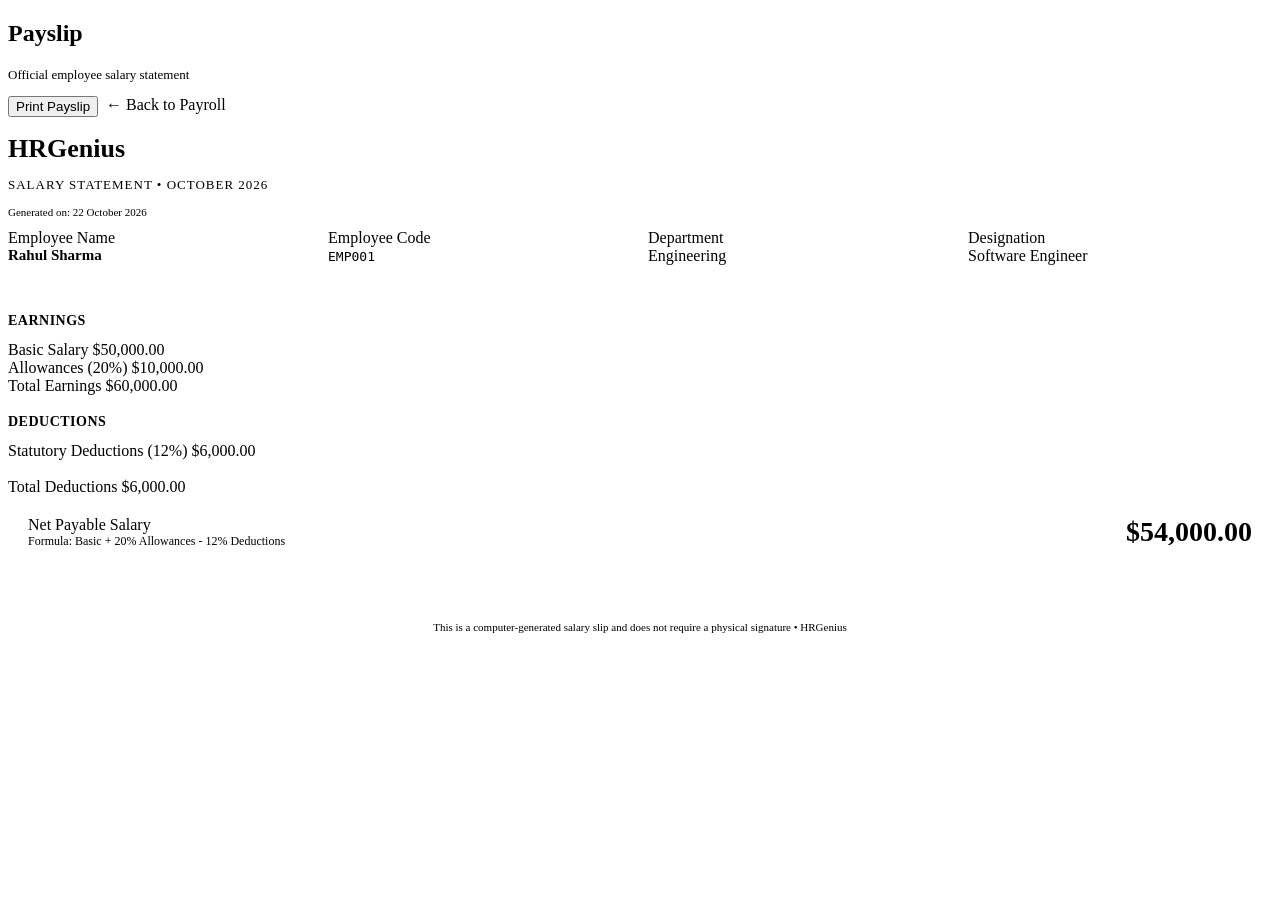
<file: src/main/resources/templates/payroll/payslip.html>
<!DOCTYPE html>
<html xmlns:th="http://www.thymeleaf.org"
      th:replace="~{layout :: layout('Payslip', ~{::content})}">
<body>
<div th:fragment="content">
    <div class="toolbar no-print">
        <div>
            <h2>Payslip</h2>
            <p style="color: var(--muted); font-size: 13px;">Official employee salary statement</p>
        </div>
        <div style="display: flex; gap: 8px;">
            <button onclick="window.print()" class="btn btn-primary">Print Payslip</button>
            <a th:href="@{/payroll}" class="btn btn-secondary">&larr; Back to Payroll</a>
        </div>
    </div>

    <!-- Printable Payslip Container -->
    <div class="payslip-container">
        <div class="payslip-header">
            <h1 style="font-size: 26px; margin-bottom: 4px;">HRGenius</h1>
            <p style="color: var(--muted); font-size: 13px; text-transform: uppercase; letter-spacing: 1px;">
                Salary Statement &bull; <span th:text="${T(java.time.Month).of(payroll.month).name()} + ' ' + ${payroll.year}">OCTOBER 2026</span>
            </p>
            <p style="color: var(--muted); font-size: 11px; margin-top: 4px;">
                Generated on: <span th:text="${#temporals.format(payroll.generatedOn, 'dd MMMM yyyy')}">22 October 2026</span>
            </p>
        </div>

        <!-- Employee Info Summary -->
        <div style="display: grid; grid-template-columns: repeat(auto-fit, minmax(200px, 1fr)); gap: 16px; margin-bottom: 28px; padding-bottom: 20px; border-bottom: 1px solid var(--border);">
            <div>
                <span class="stat-label">Employee Name</span>
                <div style="font-weight: 600; font-size: 15px;" th:text="${payroll.employee.fullName}">Rahul Sharma</div>
            </div>
            <div>
                <span class="stat-label">Employee Code</span>
                <div><code th:text="${payroll.employee.empCode}">EMP001</code></div>
            </div>
            <div>
                <span class="stat-label">Department</span>
                <div th:text="${payroll.employee.department != null ? payroll.employee.department.name : '—'}">Engineering</div>
            </div>
            <div>
                <span class="stat-label">Designation</span>
                <div th:text="${payroll.employee.designation}">Software Engineer</div>
            </div>
        </div>

        <!-- Earnings and Deductions Two-Column Grid -->
        <div class="payslip-grid">
            <!-- Earnings Box -->
            <div class="payslip-box">
                <h4 style="margin-bottom: 12px; font-size: 14px; text-transform: uppercase; letter-spacing: 0.5px; color: var(--muted);">Earnings</h4>
                <div class="payslip-row">
                    <span>Basic Salary</span>
                    <span th:text="'$' + ${#numbers.formatDecimal(payroll.basic, 1, 'COMMA', 2, 'POINT')}">$50,000.00</span>
                </div>
                <div class="payslip-row">
                    <span>Allowances (20%)</span>
                    <span style="color: var(--badge-green-text);" th:text="'$' + ${#numbers.formatDecimal(payroll.allowances, 1, 'COMMA', 2, 'POINT')}">$10,000.00</span>
                </div>
                <div class="payslip-row payslip-total">
                    <span>Total Earnings</span>
                    <span th:text="'$' + ${#numbers.formatDecimal(payroll.basic.add(payroll.allowances), 1, 'COMMA', 2, 'POINT')}">$60,000.00</span>
                </div>
            </div>

            <!-- Deductions Box -->
            <div class="payslip-box">
                <h4 style="margin-bottom: 12px; font-size: 14px; text-transform: uppercase; letter-spacing: 0.5px; color: var(--muted);">Deductions</h4>
                <div class="payslip-row">
                    <span>Statutory Deductions (12%)</span>
                    <span style="color: var(--badge-red-text);" th:text="'$' + ${#numbers.formatDecimal(payroll.deductions, 1, 'COMMA', 2, 'POINT')}">$6,000.00</span>
                </div>
                <div class="payslip-row" style="visibility: hidden;">
                    <span>Spacer</span>
                    <span>$0.00</span>
                </div>
                <div class="payslip-row payslip-total">
                    <span>Total Deductions</span>
                    <span style="color: var(--badge-red-text);" th:text="'$' + ${#numbers.formatDecimal(payroll.deductions, 1, 'COMMA', 2, 'POINT')}">$6,000.00</span>
                </div>
            </div>
        </div>

        <!-- Net Payable Amount -->
        <div style="background: var(--surface); border: 1px solid var(--border); border-radius: var(--radius-md); padding: 20px; display: flex; justify-content: space-between; align-items: center;">
            <div>
                <span class="stat-label">Net Payable Salary</span>
                <div style="font-size: 12px; color: var(--muted);">Formula: Basic + 20% Allowances - 12% Deductions</div>
            </div>
            <div style="font-size: 28px; font-weight: 700; color: var(--text);"
                 th:text="'$' + ${#numbers.formatDecimal(payroll.netSalary, 1, 'COMMA', 2, 'POINT')}">
                $54,000.00
            </div>
        </div>

        <div style="margin-top: 36px; padding-top: 16px; border-top: 1px solid var(--border); font-size: 11px; color: var(--muted); text-align: center;">
            This is a computer-generated salary slip and does not require a physical signature &bull; HRGenius
        </div>
    </div>
</div>
</body>
</html>
</file>
